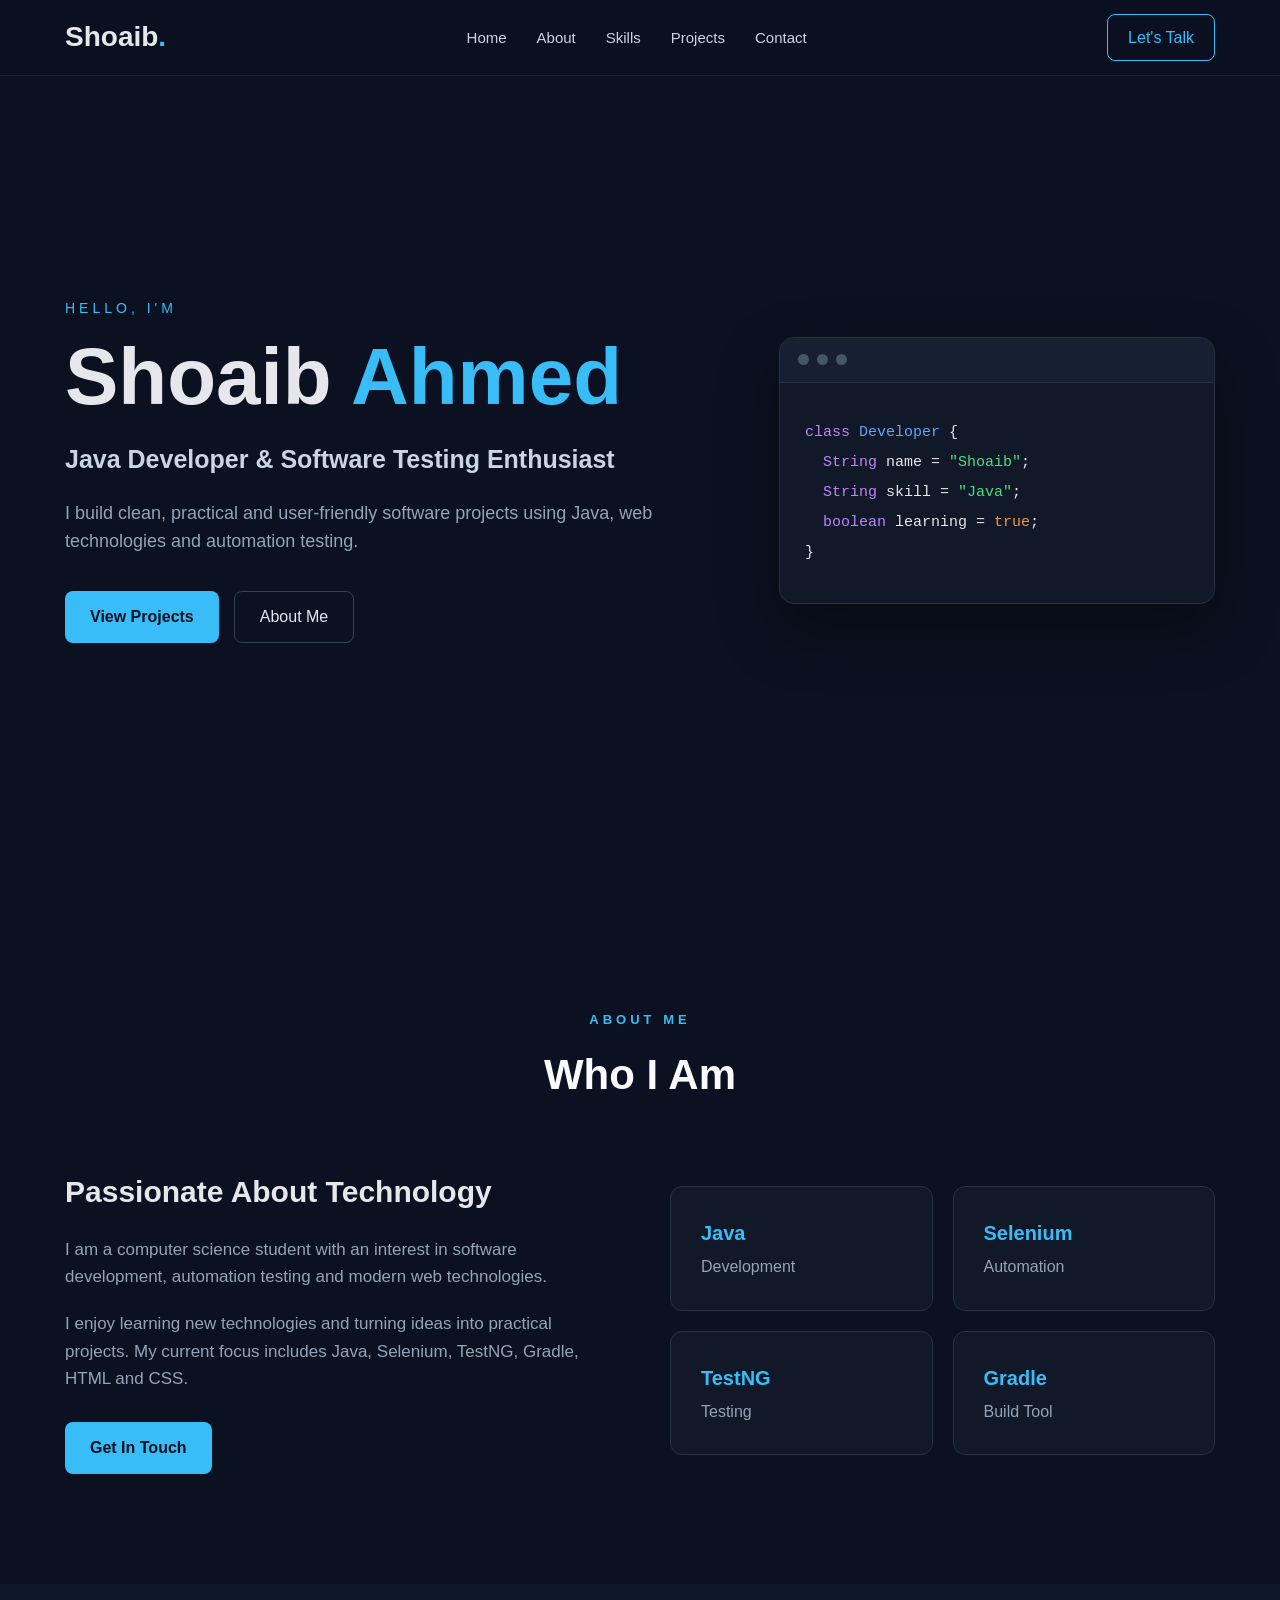
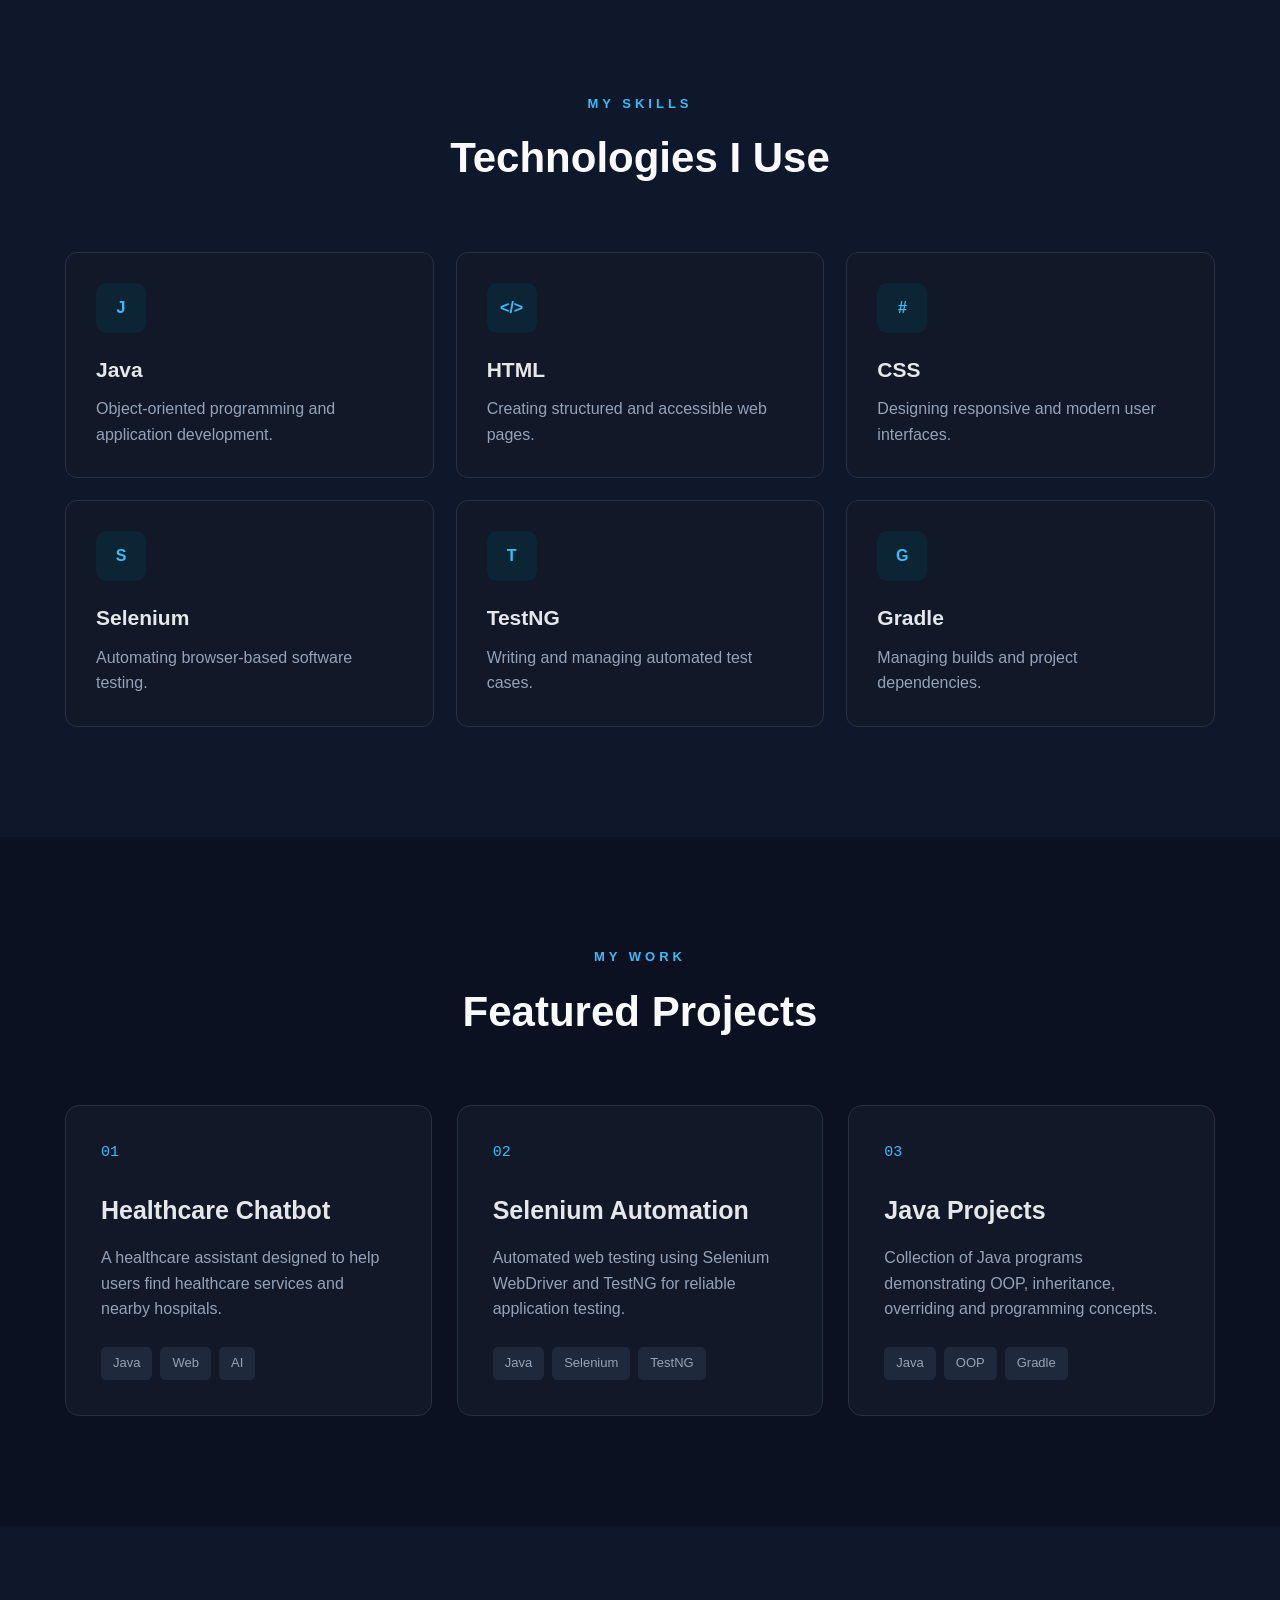
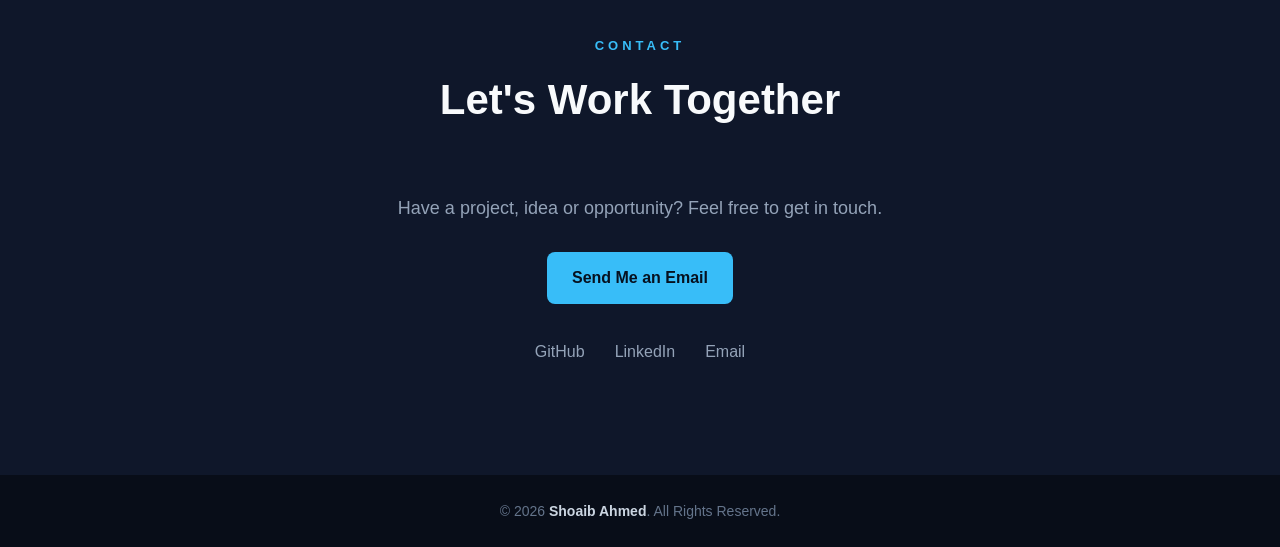
<file: docs/index.html>
<!DOCTYPE html>
<html lang="en">
<head>
    <meta charset="UTF-8">
    <meta name="viewport" content="width=device-width, initial-scale=1.0">

    <title>Shoaib Ahmed | Portfolio</title>

    <link rel="stylesheet" href="style.css">
</head>

<body>

<!-- Navigation -->
<header class="header">
    <nav class="navbar">

        <a href="#home" class="logo">Shoaib<span>.</span></a>

        <ul class="nav-links">
            <li><a href="#home">Home</a></li>
            <li><a href="#about">About</a></li>
            <li><a href="#skills">Skills</a></li>
            <li><a href="#projects">Projects</a></li>
            <li><a href="#contact">Contact</a></li>
        </ul>

        <a href="#contact" class="nav-button">Let's Talk</a>

    </nav>
</header>


<!-- Home -->
<section id="home" class="hero">

    <div class="hero-content">

        <p class="hero-subtitle">HELLO, I'M</p>

        <h1>
            Shoaib <span>Ahmed</span>
        </h1>

        <h2>Java Developer & Software Testing Enthusiast</h2>

        <p class="hero-description">
            I build clean, practical and user-friendly software projects
            using Java, web technologies and automation testing.
        </p>

        <div class="hero-buttons">
            <a href="#projects" class="primary-button">
                View Projects
            </a>

            <a href="#about" class="secondary-button">
                About Me
            </a>
        </div>

    </div>

    <div class="hero-card">

        <div class="code-window">

            <div class="window-top">
                <span></span>
                <span></span>
                <span></span>
            </div>

            <div class="code">
                <p><span class="purple">class</span> <span class="blue">Developer</span> {</p>
                <p>&nbsp;&nbsp;<span class="purple">String</span> name = <span class="green">"Shoaib"</span>;</p>
                <p>&nbsp;&nbsp;<span class="purple">String</span> skill = <span class="green">"Java"</span>;</p>
                <p>&nbsp;&nbsp;<span class="purple">boolean</span> learning = <span class="orange">true</span>;</p>
                <p>}</p>
            </div>

        </div>

    </div>

</section>


<!-- About -->
<section id="about" class="section">

    <div class="section-title">
        <p>ABOUT ME</p>
        <h2>Who I Am</h2>
    </div>

    <div class="about-grid">

        <div class="about-text">

            <h3>Passionate About Technology</h3>

            <p>
                I am a computer science student with an interest in
                software development, automation testing and modern
                web technologies.
            </p>

            <p>
                I enjoy learning new technologies and turning ideas
                into practical projects. My current focus includes
                Java, Selenium, TestNG, Gradle, HTML and CSS.
            </p>

            <a href="#contact" class="primary-button">
                Get In Touch
            </a>

        </div>

        <div class="about-info">

            <div class="info-box">
                <strong>Java</strong>
                <span>Development</span>
            </div>

            <div class="info-box">
                <strong>Selenium</strong>
                <span>Automation</span>
            </div>

            <div class="info-box">
                <strong>TestNG</strong>
                <span>Testing</span>
            </div>

            <div class="info-box">
                <strong>Gradle</strong>
                <span>Build Tool</span>
            </div>

        </div>

    </div>

</section>


<!-- Skills -->
<section id="skills" class="section skills-section">

    <div class="section-title">
        <p>MY SKILLS</p>
        <h2>Technologies I Use</h2>
    </div>

    <div class="skills-grid">

        <div class="skill-card">
            <div class="skill-icon">J</div>
            <h3>Java</h3>
            <p>Object-oriented programming and application development.</p>
        </div>

        <div class="skill-card">
            <div class="skill-icon">&lt;/&gt;</div>
            <h3>HTML</h3>
            <p>Creating structured and accessible web pages.</p>
        </div>

        <div class="skill-card">
            <div class="skill-icon">#</div>
            <h3>CSS</h3>
            <p>Designing responsive and modern user interfaces.</p>
        </div>

        <div class="skill-card">
            <div class="skill-icon">S</div>
            <h3>Selenium</h3>
            <p>Automating browser-based software testing.</p>
        </div>

        <div class="skill-card">
            <div class="skill-icon">T</div>
            <h3>TestNG</h3>
            <p>Writing and managing automated test cases.</p>
        </div>

        <div class="skill-card">
            <div class="skill-icon">G</div>
            <h3>Gradle</h3>
            <p>Managing builds and project dependencies.</p>
        </div>

    </div>

</section>


<!-- Projects -->
<section id="projects" class="section">

    <div class="section-title">
        <p>MY WORK</p>
        <h2>Featured Projects</h2>
    </div>

    <div class="projects-grid">

        <article class="project-card">

            <div class="project-number">01</div>

            <h3>Healthcare Chatbot</h3>

            <p>
                A healthcare assistant designed to help users find
                healthcare services and nearby hospitals.
            </p>

            <div class="tags">
                <span>Java</span>
                <span>Web</span>
                <span>AI</span>
            </div>

        </article>


        <article class="project-card">

            <div class="project-number">02</div>

            <h3>Selenium Automation</h3>

            <p>
                Automated web testing using Selenium WebDriver and
                TestNG for reliable application testing.
            </p>

            <div class="tags">
                <span>Java</span>
                <span>Selenium</span>
                <span>TestNG</span>
            </div>

        </article>


        <article class="project-card">

            <div class="project-number">03</div>

            <h3>Java Projects</h3>

            <p>
                Collection of Java programs demonstrating OOP,
                inheritance, overriding and programming concepts.
            </p>

            <div class="tags">
                <span>Java</span>
                <span>OOP</span>
                <span>Gradle</span>
            </div>

        </article>

    </div>

</section>


<!-- Contact -->
<section id="contact" class="contact-section">

    <div class="contact-container">

        <div class="section-title">
            <p>CONTACT</p>
            <h2>Let's Work Together</h2>
        </div>

        <p class="contact-description">
            Have a project, idea or opportunity? Feel free to get in touch.
        </p>

        <a href="mailto:your-email@example.com" class="primary-button">
            Send Me an Email
        </a>

        <div class="contact-links">

            <a href="#">GitHub</a>
            <a href="#">LinkedIn</a>
            <a href="#">Email</a>

        </div>

    </div>

</section>


<!-- Footer -->
<footer>

    <p>
        © 2026 <strong>Shoaib Ahmed</strong>. All Rights Reserved.
    </p>

</footer>


</body>
</html>
</file>
<file: docs/style.css>
/* =========================
   RESET
========================= */

* {
    margin: 0;
    padding: 0;
    box-sizing: border-box;
}

html {
    scroll-behavior: smooth;
}

body {
    font-family: Arial, Helvetica, sans-serif;
    background: #0b1120;
    color: #e5e7eb;
    line-height: 1.6;
}

a {
    text-decoration: none;
    color: inherit;
}

section {
    scroll-margin-top: 80px;
}


/* =========================
   HEADER
========================= */

.header {
    position: fixed;
    top: 0;
    left: 0;
    width: 100%;

    background: rgba(11, 17, 32, 0.9);

    backdrop-filter: blur(12px);

    border-bottom: 1px solid rgba(255, 255, 255, 0.08);

    z-index: 1000;
}

.navbar {
    max-width: 1200px;
    margin: auto;

    height: 75px;

    padding: 0 25px;

    display: flex;
    align-items: center;
    justify-content: space-between;
}

.logo {
    font-size: 28px;
    font-weight: bold;
}

.logo span {
    color: #38bdf8;
}

.nav-links {
    list-style: none;

    display: flex;
    gap: 30px;
}

.nav-links a {
    color: #cbd5e1;
    font-size: 15px;

    transition: 0.3s;
}

.nav-links a:hover {
    color: #38bdf8;
}

.nav-button {
    padding: 10px 20px;

    border: 1px solid #38bdf8;
    border-radius: 8px;

    color: #38bdf8;

    transition: 0.3s;
}

.nav-button:hover {
    background: #38bdf8;
    color: #0b1120;
}


/* =========================
   HERO
========================= */

.hero {
    min-height: 100vh;

    max-width: 1200px;

    margin: auto;

    padding: 120px 25px 80px;

    display: grid;

    grid-template-columns: 1.2fr 0.8fr;

    gap: 60px;

    align-items: center;
}

.hero-subtitle {
    color: #38bdf8;

    font-size: 14px;

    letter-spacing: 4px;

    margin-bottom: 15px;
}

.hero h1 {
    font-size: clamp(50px, 7vw, 80px);

    line-height: 1.05;

    margin-bottom: 20px;
}

.hero h1 span {
    color: #38bdf8;
}

.hero h2 {
    font-size: 25px;

    color: #cbd5e1;

    margin-bottom: 20px;
}

.hero-description {
    max-width: 650px;

    color: #94a3b8;

    font-size: 18px;

    margin-bottom: 35px;
}

.hero-buttons {
    display: flex;
    gap: 15px;
    flex-wrap: wrap;
}

.primary-button {
    display: inline-block;

    background: #38bdf8;

    color: #06111f;

    padding: 13px 25px;

    border-radius: 8px;

    font-weight: bold;

    transition: 0.3s;
}

.primary-button:hover {
    transform: translateY(-3px);

    box-shadow: 0 10px 25px rgba(56, 189, 248, 0.25);
}

.secondary-button {
    display: inline-block;

    border: 1px solid #334155;

    color: #e2e8f0;

    padding: 12px 25px;

    border-radius: 8px;

    transition: 0.3s;
}

.secondary-button:hover {
    border-color: #38bdf8;

    color: #38bdf8;

    transform: translateY(-3px);
}


/* =========================
   CODE CARD
========================= */

.hero-card {
    display: flex;

    justify-content: center;
}

.code-window {
    width: 100%;

    max-width: 470px;

    background: #111827;

    border: 1px solid #263244;

    border-radius: 15px;

    overflow: hidden;

    box-shadow: 0 25px 60px rgba(0, 0, 0, 0.35);

    animation: float 4s ease-in-out infinite;
}

.window-top {
    height: 45px;

    padding: 0 18px;

    display: flex;

    align-items: center;

    gap: 8px;

    background: #172033;

    border-bottom: 1px solid #263244;
}

.window-top span {
    width: 11px;
    height: 11px;

    border-radius: 50%;

    background: #475569;
}

.code {
    padding: 35px 25px;

    font-family: Consolas, monospace;

    font-size: 15px;

    line-height: 2;
}

.purple {
    color: #c084fc;
}

.blue {
    color: #60a5fa;
}

.green {
    color: #4ade80;
}

.orange {
    color: #fb923c;
}

@keyframes float {

    0%, 100% {
        transform: translateY(0);
    }

    50% {
        transform: translateY(-12px);
    }
}


/* =========================
   SECTIONS
========================= */

.section {
    max-width: 1200px;

    margin: auto;

    padding: 110px 25px;
}

.section-title {
    text-align: center;

    margin-bottom: 60px;
}

.section-title p {
    color: #38bdf8;

    letter-spacing: 4px;

    font-size: 13px;

    font-weight: bold;

    margin-bottom: 10px;
}

.section-title h2 {
    font-size: 42px;

    color: #f8fafc;
}


/* =========================
   ABOUT
========================= */

.about-grid {
    display: grid;

    grid-template-columns: 1fr 1fr;

    gap: 60px;

    align-items: center;
}

.about-text h3 {
    font-size: 30px;

    margin-bottom: 20px;
}

.about-text p {
    color: #94a3b8;

    font-size: 17px;

    margin-bottom: 20px;
}

.about-text .primary-button {
    margin-top: 10px;
}

.about-info {
    display: grid;

    grid-template-columns: 1fr 1fr;

    gap: 20px;
}

.info-box {
    padding: 30px;

    background: #111827;

    border: 1px solid #263244;

    border-radius: 12px;

    transition: 0.3s;
}

.info-box:hover {
    transform: translateY(-6px);

    border-color: #38bdf8;
}

.info-box strong {
    display: block;

    color: #38bdf8;

    font-size: 20px;

    margin-bottom: 5px;
}

.info-box span {
    color: #94a3b8;
}


/* =========================
   SKILLS
========================= */

.skills-section {
    background: #0f172a;

    max-width: 100%;
}

.skills-grid {
    max-width: 1150px;

    margin: auto;

    display: grid;

    grid-template-columns: repeat(3, 1fr);

    gap: 22px;
}

.skill-card {
    padding: 30px;

    background: #111827;

    border: 1px solid #263244;

    border-radius: 12px;

    transition: 0.3s;
}

.skill-card:hover {
    transform: translateY(-8px);

    border-color: #38bdf8;
}

.skill-icon {
    width: 50px;
    height: 50px;

    display: flex;

    align-items: center;
    justify-content: center;

    background: #0c2535;

    color: #38bdf8;

    border-radius: 10px;

    font-weight: bold;

    margin-bottom: 20px;
}

.skill-card h3 {
    margin-bottom: 10px;

    font-size: 21px;
}

.skill-card p {
    color: #94a3b8;
}


/* =========================
   PROJECTS
========================= */

.projects-grid {
    display: grid;

    grid-template-columns: repeat(3, 1fr);

    gap: 25px;
}

.project-card {
    position: relative;

    padding: 35px;

    min-height: 300px;

    background: #111827;

    border: 1px solid #263244;

    border-radius: 14px;

    transition: 0.3s;
}

.project-card:hover {
    transform: translateY(-8px);

    border-color: #38bdf8;

    box-shadow: 0 20px 40px rgba(0, 0, 0, 0.2);
}

.project-number {
    color: #38bdf8;

    font-family: monospace;

    font-size: 15px;

    margin-bottom: 25px;
}

.project-card h3 {
    font-size: 25px;

    margin-bottom: 15px;
}

.project-card p {
    color: #94a3b8;

    margin-bottom: 25px;
}

.tags {
    display: flex;

    flex-wrap: wrap;

    gap: 8px;
}

.tags span {
    padding: 6px 12px;

    background: #1e293b;

    color: #94a3b8;

    border-radius: 5px;

    font-size: 13px;
}


/* =========================
   CONTACT
========================= */

.contact-section {
    padding: 110px 25px;

    text-align: center;

    background: #0f172a;
}

.contact-container {
    max-width: 800px;

    margin: auto;
}

.contact-description {
    color: #94a3b8;

    font-size: 18px;

    margin-bottom: 30px;
}

.contact-links {
    margin-top: 35px;

    display: flex;

    justify-content: center;

    gap: 30px;
}

.contact-links a {
    color: #94a3b8;

    transition: 0.3s;
}

.contact-links a:hover {
    color: #38bdf8;
}


/* =========================
   FOOTER
========================= */

footer {
    padding: 25px;

    text-align: center;

    background: #080d18;

    color: #64748b;

    font-size: 14px;
}

footer strong {
    color: #cbd5e1;
}


/* =========================
   RESPONSIVE
========================= */

@media (max-width: 900px) {

    .nav-links {
        display: none;
    }

    .hero {
        grid-template-columns: 1fr;

        text-align: center;
    }

    .hero-description {
        margin-left: auto;
        margin-right: auto;
    }

    .hero-buttons {
        justify-content: center;
    }

    .hero-card {
        margin-top: 20px;
    }

    .about-grid {
        grid-template-columns: 1fr;
    }

    .skills-grid {
        grid-template-columns: repeat(2, 1fr);
    }

    .projects-grid {
        grid-template-columns: 1fr;
    }
}


@media (max-width: 600px) {

    .navbar {
        padding: 0 18px;
    }

    .nav-button {
        display: none;
    }

    .hero {
        padding-left: 20px;
        padding-right: 20px;
    }

    .hero h1 {
        font-size: 48px;
    }

    .hero h2 {
        font-size: 20px;
    }

    .hero-description {
        font-size: 16px;
    }

    .section {
        padding: 80px 20px;
    }

    .section-title h2 {
        font-size: 32px;
    }

    .about-info {
        grid-template-columns: 1fr;
    }

    .skills-grid {
        grid-template-columns: 1fr;
    }

    .code {
        font-size: 12px;

        padding: 25px 15px;
    }
}
</file>
